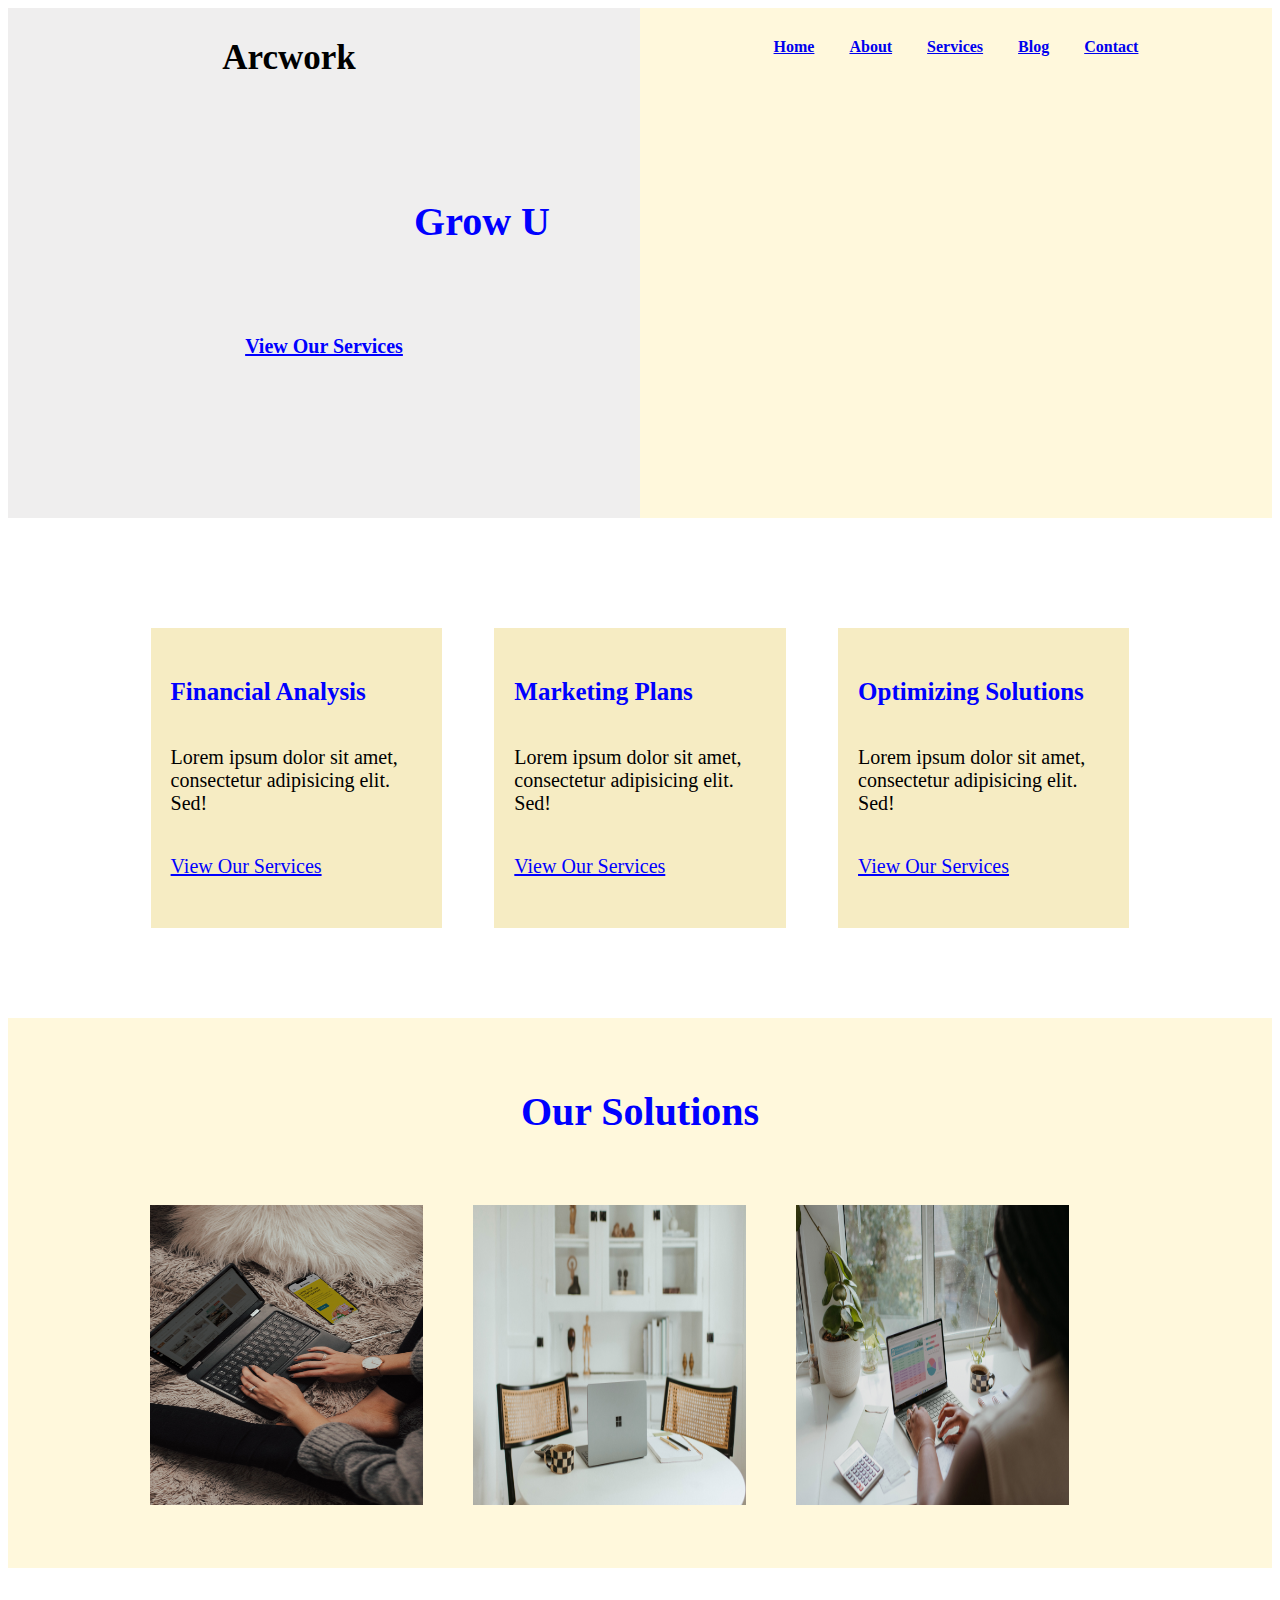
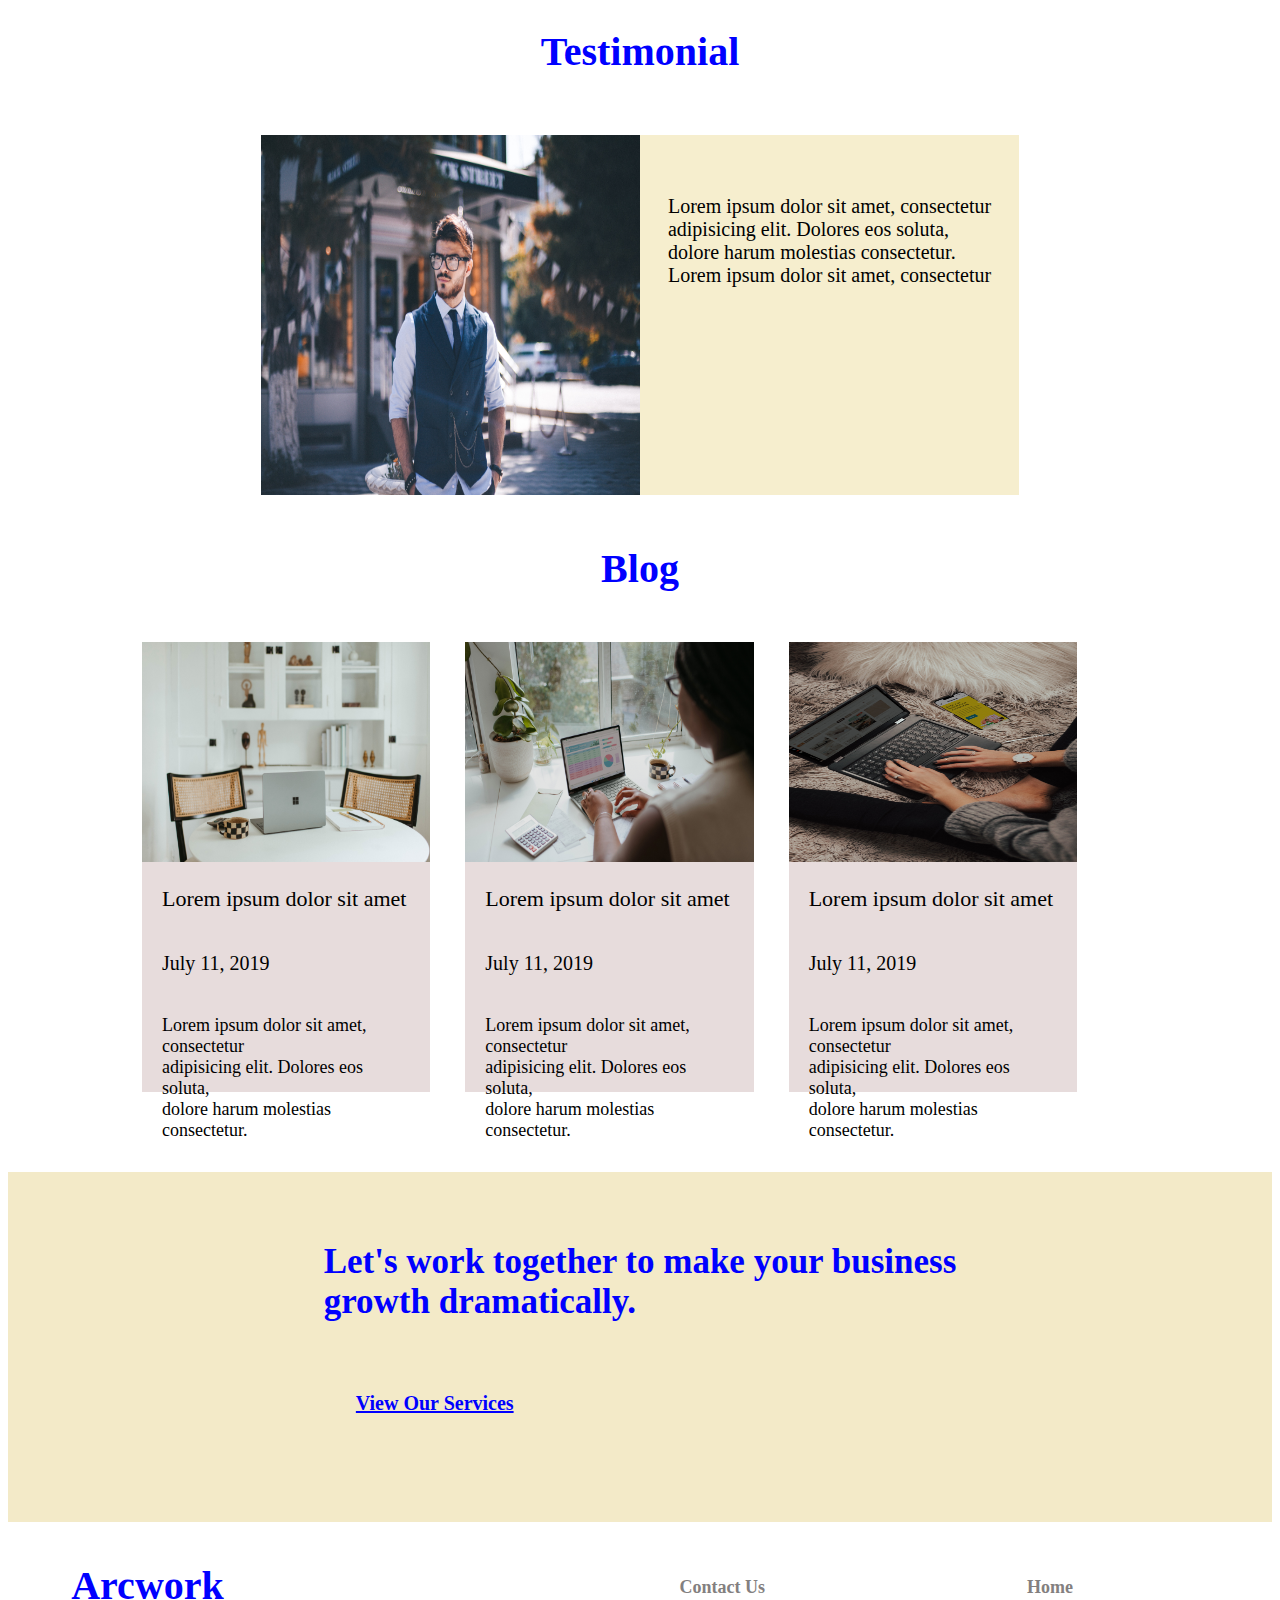
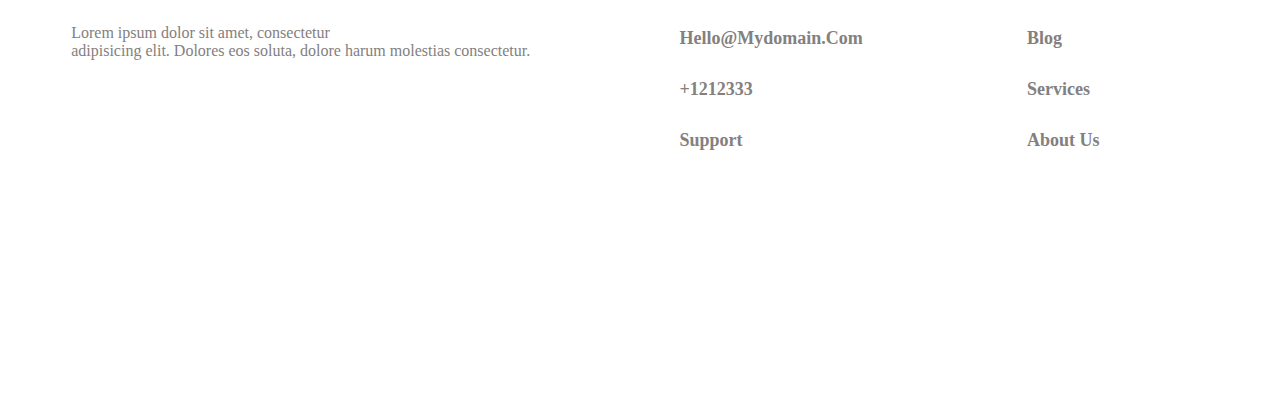
<file: index.html>
<!DOCTYPE html>
<html lang="en">
<head>
    <meta charset="UTF-8">
    <meta http-equiv="X-UA-Compatible" content="IE=edge">
    <meta name="viewport" content="width=device-width, initial-scale=1.0">
    <title>Document</title>
    <link rel="stylesheet" href="./practice5.css">
</head>
<body>
<!-- maindiv -->
<div class="maindiv">
    <div class="left">
        <div class="title">
            <div>arcwork</div>
        </div>
        <div class="subtitle" >
            <div id="text">

            </div>
            <div id="value">|</div>
            
        </div>
        <div class="view">
            <div>view our services</div>
        </div>
    </div>
    <div class="right">
        <div class="text">
            <a href="./html/home.html">home</a>
            <a href="./html/About.html">about</a>
            <a href="./html/Services.html">services</a>
            <a href="./html/Blog.html">blog</a>
            <a href="./html/Contact.html">contact</a>
        </div>
        <!-- menubar -->
        <div class="menu" onclick="Toggle()">
            <div></div>
            <div></div>
            <div></div>
        </div>
        <!-- sidebar -->
        <div class="sidebox" id="sidebar">
           <a href="./html/Home.html">home</a>
           <a href="./html/About.html">about</a>
           <a href="./html/Services.html">srvices</a>
           <a href="./html/Blog.html">blog</a>
           <a href="./html/Contact.html">contact</a>
        </div>
    </div>
</div>
<!-- innerdiv -->
<div class="innerdiv">
    <div class="subtext">
        <div class="value">financial analysis</div>
        <div class="lorem">Lorem ipsum dolor sit amet, <br>consectetur adipisicing elit. Sed!</div>
        <div class="service">view our services</div>
    </div>
    <div class="subtext">
        <div class="value">marketing plans</div>
        <div class="lorem">Lorem ipsum dolor sit amet, <br>consectetur adipisicing elit. Sed!</div>
        <div class="service">view our services</div>
    </div>
    <div class="subtext">
        <div class="value">optimizing solutions</div>
        <div class="lorem">Lorem ipsum dolor sit amet, <br>consectetur adipisicing elit. Sed!</div>
        <div class="service">view our services</div>
    </div>
</div>
<!-- function -->
<div class="function">
    <div class="icon">
        <div>our solutions</div>
    </div>
    <div class="task">
        <div class="heading">
            <div class="photo">
                <a href="./html/info.html">
                    <img src="./image/mailchimp-YTZOyio3Udk-unsplash.jpg">
                </a>
            </div>
                

        </div>
        <div class="heading">
            <div class="photo">
                <a href="./html/detail.html">
                    <img src="./image/surface-h108eyMxbxw-unsplash.jpg">
                </a>
                
            </div>
        </div>
        <div class="heading">
          <div class="photo">
            <a href="./html/task.html">
                <img src="./image/windows-qtpt4WGlz3Y-unsplash.jpg">
            </a>
            
          </div>
        </div>
    </div>
</div>
<!-- subhead -->
<div class="subhead">
    <div>testimonial</div>
</div>
<div class="head">
    <div class="leftone">
    <div class="image">
        <img src="./image/mubariz-mehdizadeh-t3zrEm88ehc-unsplash (1).jpg">
    </div>
    </div>
    <div class="rightone">
     <div class="item">Lorem ipsum dolor sit amet, consectetur<br> adipisicing elit. Dolores eos soluta,<br> dolore harum molestias consectetur.<br>Lorem ipsum dolor sit amet, consectetur</div>
    </div>
</div>
<div class="blog">
    <div>blog</div>
</div>

<div class="test">
    <div class="testing">
        <div class="picture">
            <img src="./image/surface-h108eyMxbxw-unsplash.jpg">
        </div>
        <div class="detail">Lorem ipsum dolor sit amet</div>
        <div class="date">july 11, 2019</div>
        <div class="type">Lorem ipsum dolor sit amet, consectetur<br> adipisicing elit. Dolores eos soluta, <br>dolore harum molestias consectetur.</div>
    </div>
    <div class="testing">
        <div class="picture">
            <img src="./image/windows-qtpt4WGlz3Y-unsplash.jpg">
        </div>
        <div class="detail">Lorem ipsum dolor sit amet</div>
        <div class="date">july 11, 2019</div>
        <div class="type">Lorem ipsum dolor sit amet, consectetur<br> adipisicing elit. Dolores eos soluta, <br>dolore harum molestias consectetur.</div>
    </div>
    <div class="testing">
        <div class="picture">
            <img src="./image/mailchimp-YTZOyio3Udk-unsplash.jpg">
        </div>
        <div class="detail">Lorem ipsum dolor sit amet</div>
        <div class="date">july 11, 2019</div>
        <div class="type">Lorem ipsum dolor sit amet, consectetur<br> adipisicing elit. Dolores eos soluta, <br>dolore harum molestias consectetur.</div>
    </div>
</div>

<!-- work -->
<div class="work">
  <div class="working">
    <div>Let's work together to make your business<br> growth dramatically.</div>
    </div>
    <div class="data">view our services</div>
</div>
<div class="faqs">
    <div class="container">
        <div class="info">
            <div class="names">arcwork</div>
            <div class="texting">Lorem ipsum dolor sit amet, consectetur<br> adipisicing elit. Dolores eos soluta, dolore harum molestias consectetur.</div>
        </div>
        <div class="info">
            <div class="information">
                <div>contact us</div>
                <div>hello@mydomain.com</div>
                <div>+1212333</div>
                <div>support</div>
            </div>
        </div>
        <div class="info">
            <div class="header">
                <div>home</div>
                <div>blog</div>
                <div>services</div>
                <div>about us</div>
            </div>
        </div>
    </div>
    
</div>

   













    
    


















    <script src="./practice5.js"></script>
    
</body>
</html>
</file>
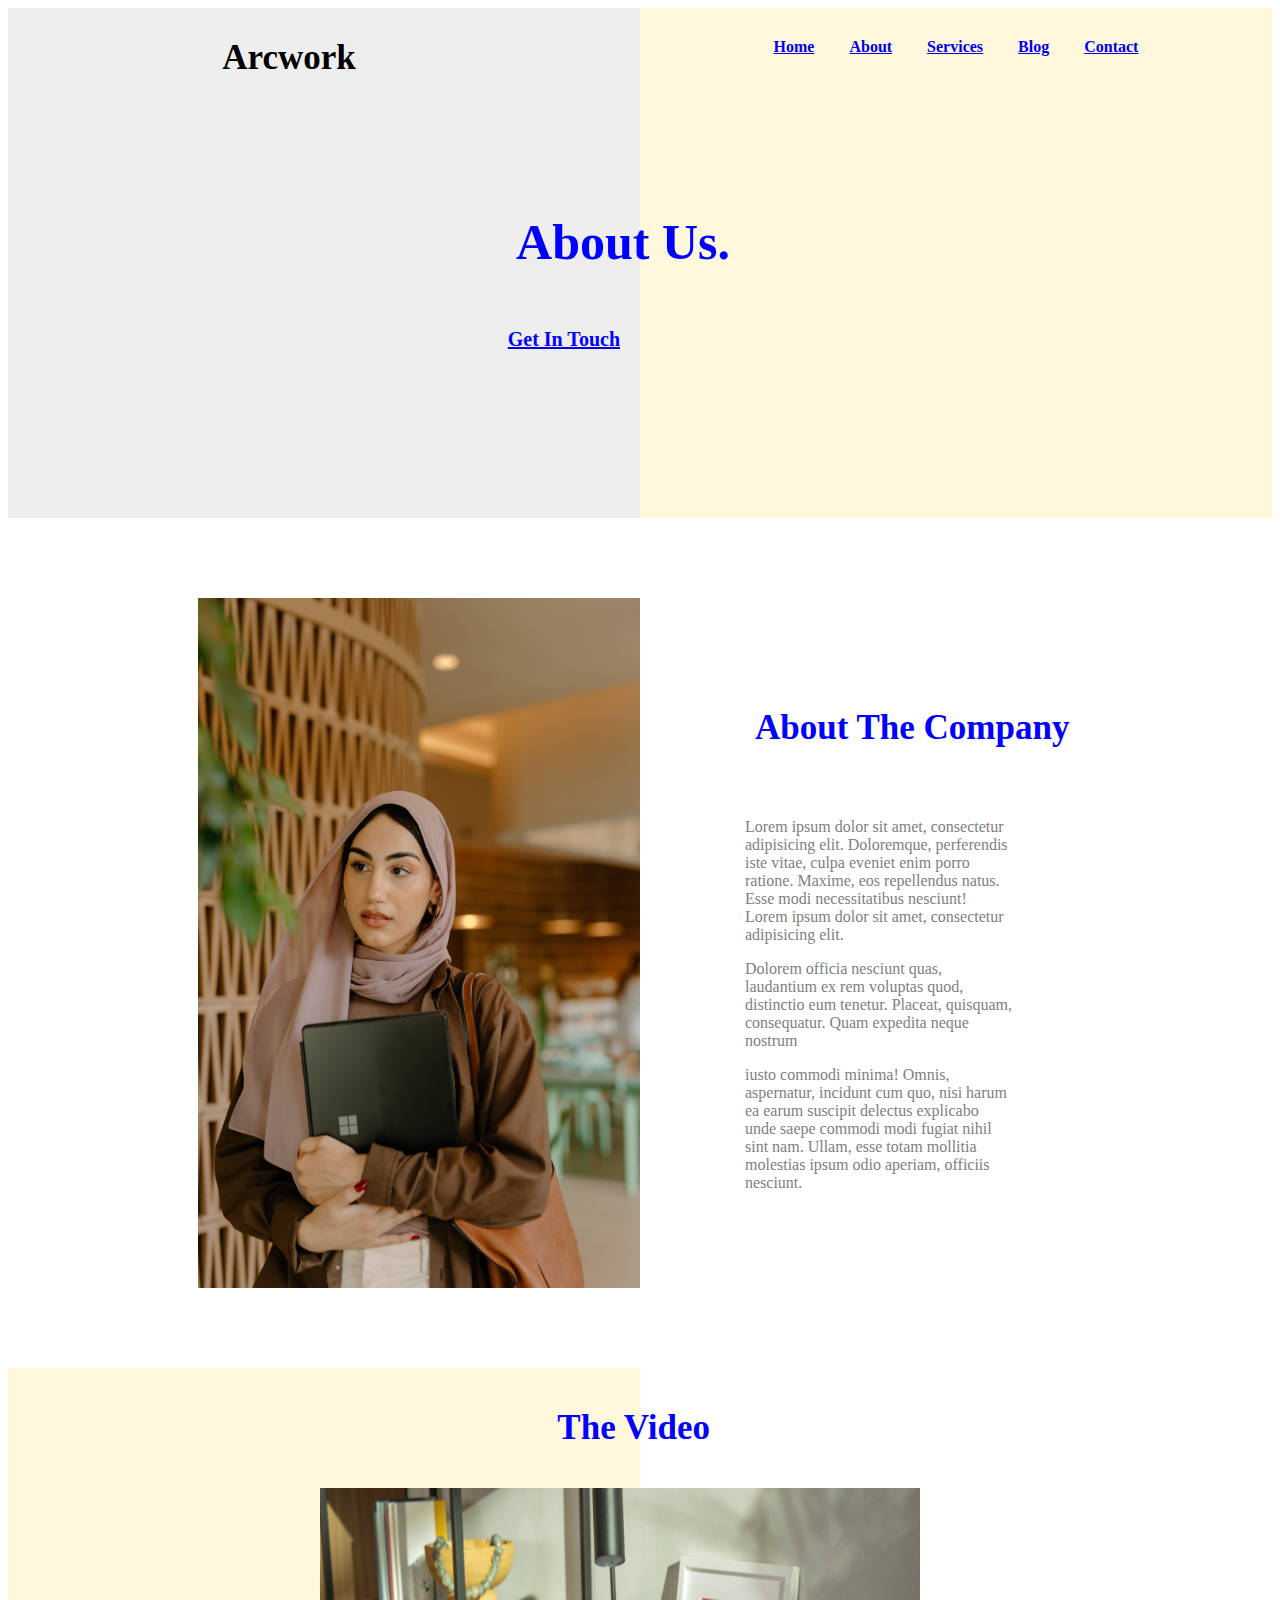
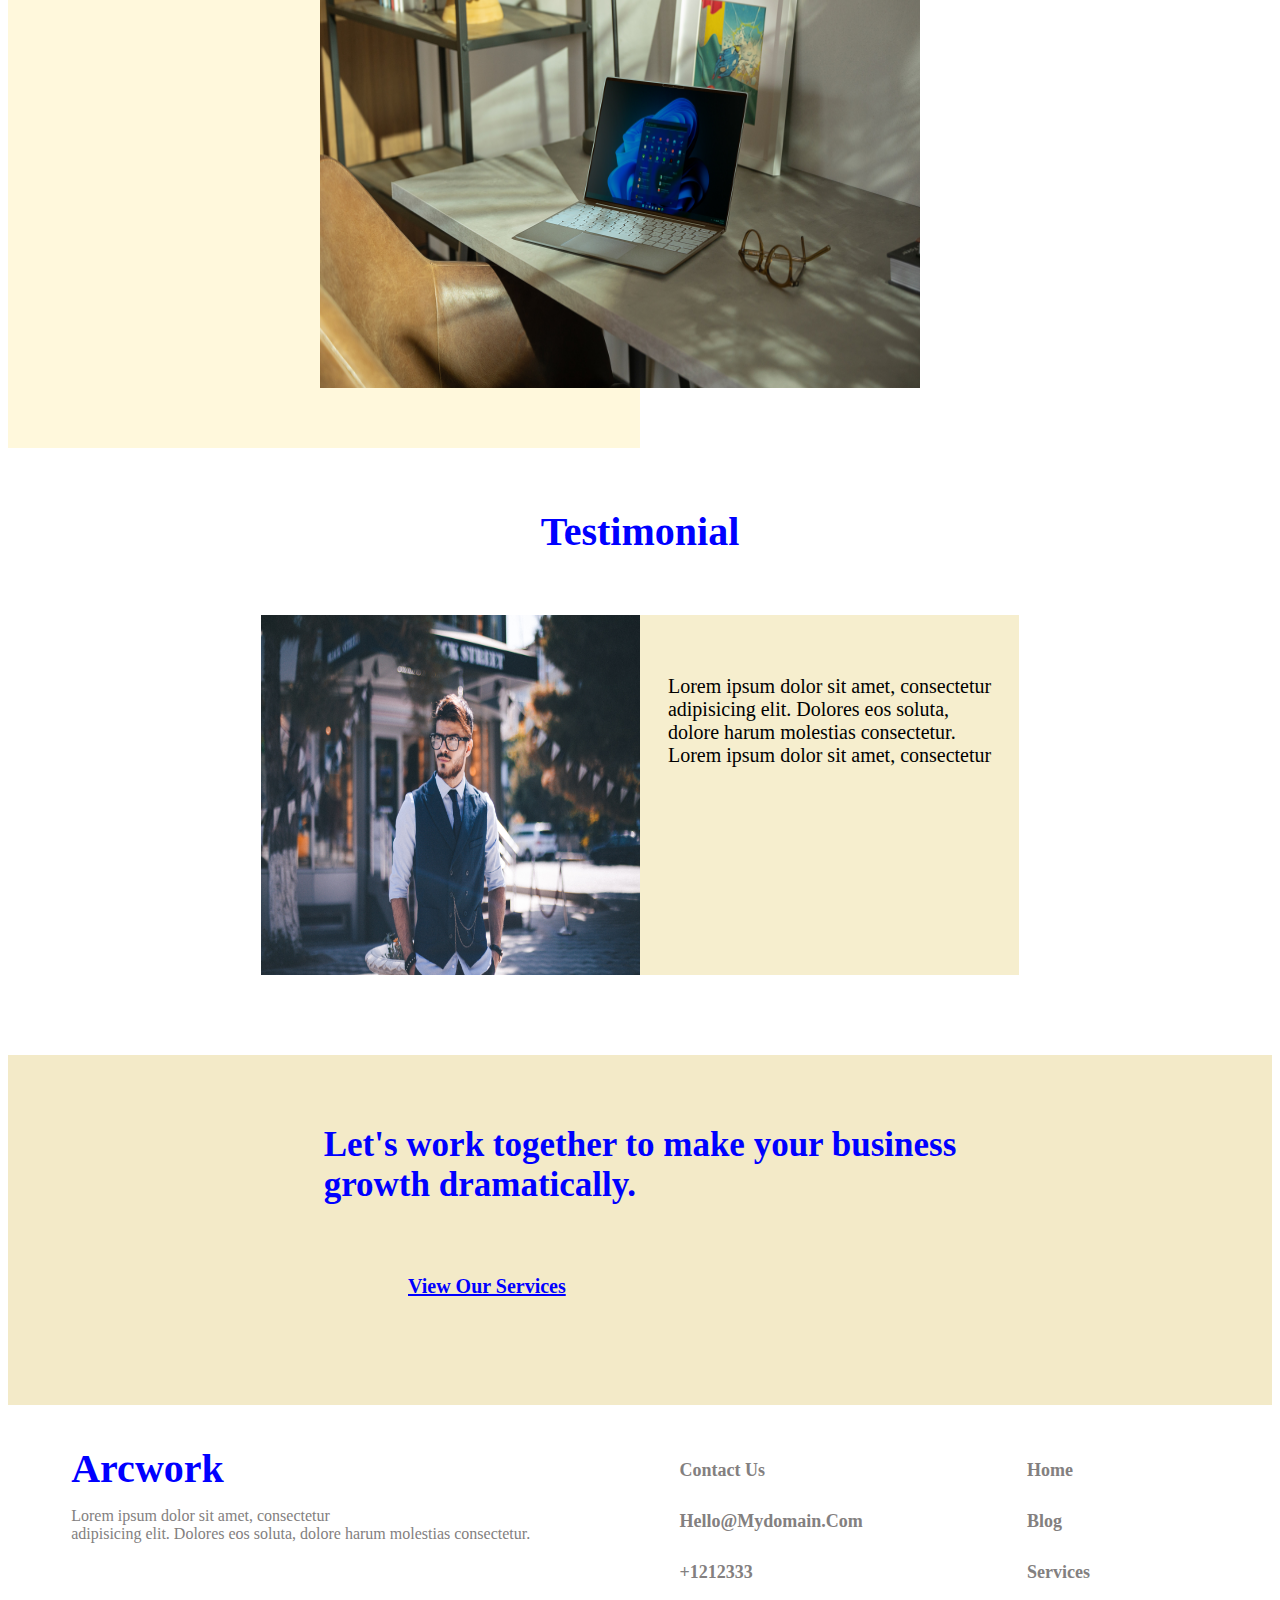
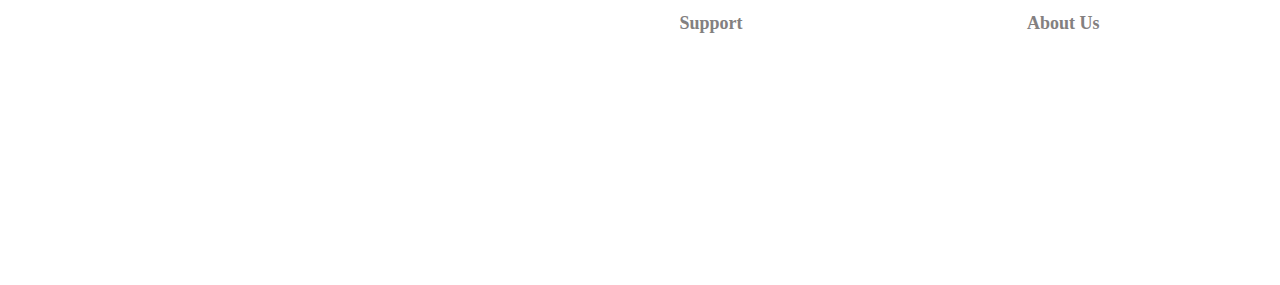
<file: html/About.html>
<!DOCTYPE html>
<html lang="en">
<head>
    <meta charset="UTF-8">
    <meta http-equiv="X-UA-Compatible" content="IE=edge">
    <meta name="viewport" content="width=device-width, initial-scale=1.0">
    <title>Document</title>
    <link rel="stylesheet" href="../css/navigation.css">
</head>
<body>
    <!-- maindiv -->
<div class="maindiv">
    <div class="left">
        <div class="title">
            <div>arcwork</div>
        </div>
       <div class="subtitle">
        <div>about us.</div>
       </div>
        <div class="view">
            <div>get in touch</div>
        </div>
    </div>
    <div class="right">
        <div class="text">
            <a href="../practice5.html">home</a>
            <a href="../html/About.html">about</a>
            <a href="../html/Services.html">services</a>
            <a href="../html/Blog.html">blog</a>
            <a href="../html/Contact.html">contact</a>
        </div>
        <!-- menubar -->
        <div class="menu" onclick="Toggle()">
            <div></div>
            <div></div>
            <div></div>
        </div>
        <!-- sidebar -->
        <div class="sidebox" id="sidebar">
           <a href="../practice5.html">home</a>
           <a href="../html/About.html">about</a>
           <a href="../html/Services.html">srvices</a>
           <a href="../html/Blog.html">blog</a>
           <a href="../html/Contact.html">contact</a>
        </div>
    </div>
</div>
<!-- innerdiv -->
<div class="innerdiv">
    <div class="leftone">
        <div class="head">
            <div class="photo">
                <img src="../image/microsoft-365-7mBictB_urk-unsplash.jpg">
            </div>
        </div>
    </div>
    <div class="rightone">
        <div class="task">
            <div>about the company</div>
        </div>
        <div class="lorem">Lorem ipsum dolor sit amet, consectetur adipisicing elit. Doloremque, perferendis iste vitae, culpa eveniet enim porro ratione. Maxime, eos repellendus natus. Esse modi necessitatibus nesciunt!

            Lorem ipsum dolor sit amet, consectetur adipisicing elit. </p>Dolorem officia nesciunt quas, laudantium ex rem voluptas quod, distinctio eum tenetur. Placeat, quisquam, consequatur. Quam expedita neque nostrum</p> iusto commodi minima!
            
            Omnis, aspernatur, incidunt cum quo, nisi harum ea earum suscipit delectus explicabo unde saepe commodi modi fugiat nihil sint nam. Ullam, esse totam mollitia molestias ipsum odio aperiam, officiis nesciunt.</div>
    </div>
</div>
<!-- subhead -->
<div class="subhead">
    <div class="video">
        <div>the video</div>
    </div>
    <div class="design">
        <div class="picture">
            <img src="../image/dell-0J8thHZfosE-unsplash.jpg">
        </div>
        </div>
</div>
<!-- subheads -->
<div class="subheads">
    <div>testimonial</div>
</div>
<div class="heads">
    <div class="leftones">
    <div class="image">
        <img src="../image/mubariz-mehdizadeh-t3zrEm88ehc-unsplash (1).jpg">
    </div>
    </div>
    <div class="rightones">
     <div class="item">Lorem ipsum dolor sit amet, consectetur<br> adipisicing elit. Dolores eos soluta,<br> dolore harum molestias consectetur.<br>Lorem ipsum dolor sit amet, consectetur</div>
    </div>
</div>
<!-- work -->
<div class="work">
    <div class="working">
      <div>Let's work together to make your business<br> growth dramatically.</div>
      </div>
      <div class="data">view our services</div>
  </div>
  <div class="faqs">
      <div class="container">
          <div class="info">
              <div class="names">arcwork</div>
              <div class="texting">Lorem ipsum dolor sit amet, consectetur<br> adipisicing elit. Dolores eos soluta, dolore harum molestias consectetur.</div>
          </div>
          <div class="info">
              <div class="information">
                  <div>contact us</div>
                  <div>hello@mydomain.com</div>
                  <div>+1212333</div>
                  <div>support</div>
              </div>
          </div>
          <div class="info">
              <div class="header">
                  <div>home</div>
                  <div>blog</div>
                  <div>services</div>
                  <div>about us</div>
              </div>
          </div>
      </div>
      
  </div>
<script src="../practice5.js"></script>
</body>
</html>
</file>
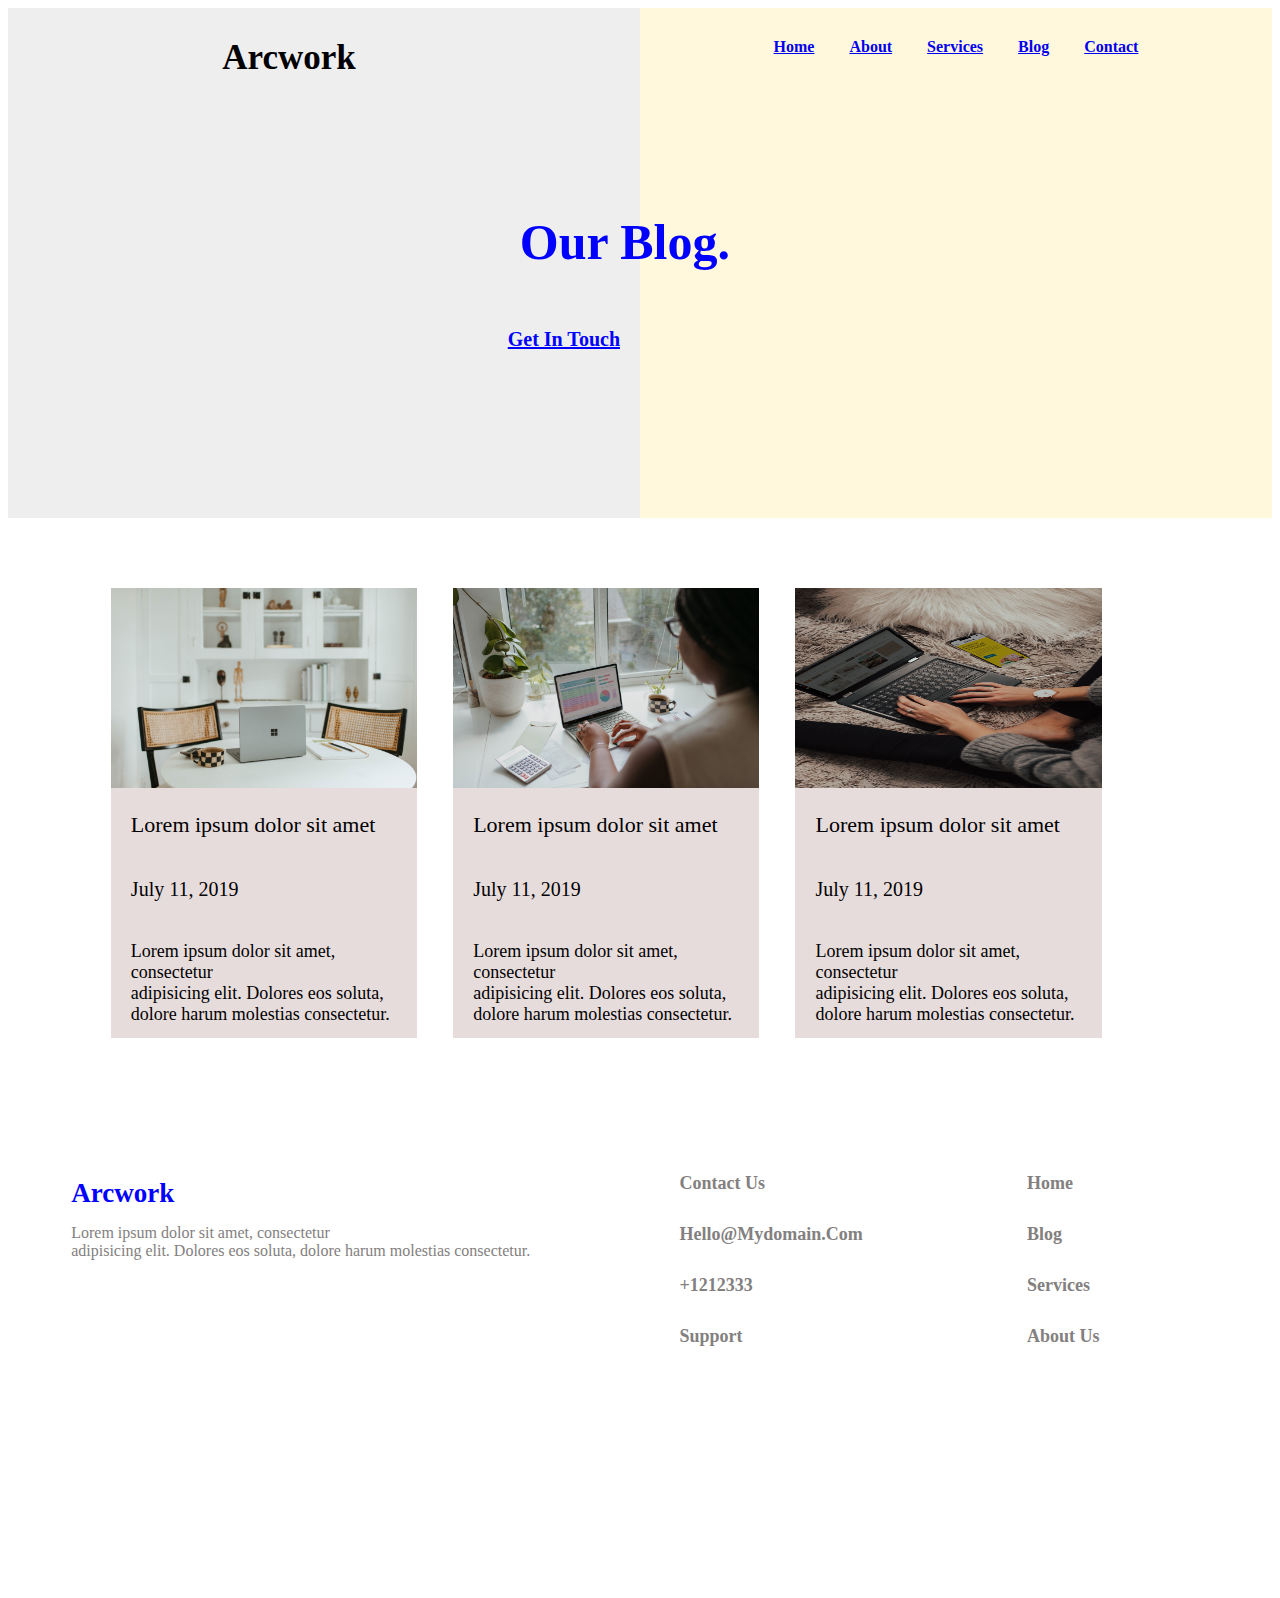
<file: html/Blog.html>
<!DOCTYPE html>
<html lang="en">
<head>
    <meta charset="UTF-8">
    <meta http-equiv="X-UA-Compatible" content="IE=edge">
    <meta name="viewport" content="width=device-width, initial-scale=1.0">
    <title>Document</title>
    <link rel="stylesheet" href="../css/navigation.css">
</head>
<body>
        <!-- maindiv -->
<div class="maindiv">
    <div class="left">
        <div class="title">
            <div>arcwork</div>
        </div>
       <div class="subtitle">
        <div>our blog.</div>
       </div>
        <div class="view">
            <div>get in touch</div>
        </div>
    </div>
    <div class="right">
        <div class="text">
            <a href="../practice5.html">home</a>
            <a href="../html/About.html">about</a>
            <a href="../html/Services.html">services</a>
            <a href="../html/Blog.html">blog</a>
            <a href="../html/Contact.html">contact</a>
        </div>
        <!-- menubar -->
        <div class="menu" onclick="Toggle()">
            <div></div>
            <div></div>
            <div></div>
        </div>
        <!-- sidebar -->
        <div class="sidebox" id="sidebar">
           <a href="../practice5.html">home</a>
           <a href="../html/About.html">about</a>
           <a href="../html/Services.html">srvices</a>
           <a href="../html/Blog.html">blog</a>
           <a href="../html/Contact.html">contact</a>
        </div>
    </div>
</div>
<div class="test">
    <div class="testing">
        <div class="pictures">
            <img src="../image/surface-h108eyMxbxw-unsplash.jpg">
        </div>
        <div class="details">Lorem ipsum dolor sit amet</div>
        <div class="date">july 11, 2019</div>
        <div class="type">Lorem ipsum dolor sit amet, consectetur<br> adipisicing elit. Dolores eos soluta, <br>dolore harum molestias consectetur.</div>
    </div>
    <div class="testing">
        <div class="pictures">
            <img src="../image/windows-qtpt4WGlz3Y-unsplash.jpg">
        </div>
        <div class="details">Lorem ipsum dolor sit amet</div>
        <div class="date">july 11, 2019</div>
        <div class="type">Lorem ipsum dolor sit amet, consectetur<br> adipisicing elit. Dolores eos soluta, <br>dolore harum molestias consectetur.</div>
    </div>
    <div class="testing">
        <div class="pictures">
            <img src="../image/mailchimp-YTZOyio3Udk-unsplash.jpg">
        </div>
        <div class="details">Lorem ipsum dolor sit amet</div>
        <div class="date">july 11, 2019</div>
        <div class="type">Lorem ipsum dolor sit amet, consectetur<br> adipisicing elit. Dolores eos soluta, <br>dolore harum molestias consectetur.</div>
    </div>
</div>
<div class="faq">
    <div class="containers">
        <div class="infos">
            <div class="name">arcwork</div>
            <div class="textings">Lorem ipsum dolor sit amet, consectetur<br> adipisicing elit. Dolores eos soluta, dolore harum molestias consectetur.</div>
        </div>
        <div class="infos">
            <div class="informations">
                <div>contact us</div>
                <div>hello@mydomain.com</div>
                <div>+1212333</div>
                <div>support</div>
            </div>
        </div>
        <div class="infos">
            <div class="headers">
                <div>home</div>
                <div>blog</div>
                <div>services</div>
                <div>about us</div>
            </div>
        </div>
    </div>
    <script src="../practice5.js"></script>
</body>
</html>
</file>
<file: practice5.css>
.maindiv{
    /* background-color: aqua; */
    width: 100%;
    height: 510px;
    display: grid;
    grid-template-columns: 50% 50%;
    
}

.left{
    background-color: rgb(239, 238, 238);
}
.title{
    display: flex;
    justify-content: center;
    align-items: center;
    padding: 30px;
    margin-right: 70px;
}

.title div{
    font-size: 35px;
    font-weight: 600;
    text-transform: capitalize;
}

.right{
    background-color:cornsilk;
}
.menu{
    /* background-color: red; */
    height: 50px;
    width: 50px;
    display: none;
    flex-direction: column;
    justify-content: space-evenly;
}
.menu div{
    height: 5px;
    width: 100%;
    border-radius: 10px;
    background-color: black;
}
.sidebox{
    background-color: gray;
    width: 200px;
    height: 100%;
    position: fixed;
    top: 80px;
    right: 0px;
    z-index: 100;
    display: flex;
    flex-direction: column;
    transform: translateX(150%);
    transition: transform 600ms ease-in-out;
}
.sidebox a{
    padding: 35px;
    font-size: 20px;
    text-transform: capitalize;
    color: black;
    font-weight: 600;
}
.text a{
    /* padding: 20px; */
    text-transform: capitalize;
    font-weight: 600;
}
.text{
    display: flex;
    justify-content: center;
    flex-direction: row;
    padding: 30px;
    gap: 35px;
}

.text div{
    text-transform: capitalize;
    font-size: 20px;
    font-weight: 600;
}
.text div:hover{
    color: blue;
    transform: scale(1.09);

}
.subtitle{
    display: flex;
    justify-content: flex-end;
    align-items: center;
    padding: 90px;
   
}
.subtitle div{
    font-size: 40px;
    font-weight: 600;
    text-transform: capitalize;
    color: blue;
}
.view{
    display: flex;
    justify-content: center;
}
.view div{
    font-size: 20px;
    font-weight: 600;
    text-decoration: underline;
   text-transform: capitalize;
   color: blue;
}
.innerdiv{
    /* background-color: aqua; */
    display: grid;
    grid-template-columns: auto auto auto;
    width: 80%;
    height: 350px;
    padding: 40px 0px;
    margin: 0px auto;
    gap: 20px;
    margin-top: 70px;
}

   
.subtext{
    background-color: rgb(246, 236, 195);
    display: flex;
    flex-direction: column;
    margin: 0px auto;
    width: 90%;
    height: 300px;
}
.subtext:hover{
    transform: scale(1.09);
    transition: 400ms ease-in-out;
    border: 2px solid black;
}

.value{
    display: flex;
    justify-content: flex-start;
    margin-top: 30px;
    font-size: 25px;
    font-weight: 600;
    text-transform: capitalize;
    padding: 20px;
    color: blue;
}
.lorem{
   display: flex;
   justify-content: flex-start;
   /* margin-top: 20px; */
   font-size: 20px;
   font-weight: 500;
   padding: 20px;
}
.service{
    display: flex;
   justify-content: flex-start;
   /* margin-top: 20px; */
   font-size: 20px;
   font-weight: 500;
   padding: 20px;
   text-transform: capitalize;
   text-decoration: underline;
   color: blue;
}
.function{
    background-color: cornsilk;
    width: 100%;
    height: 550px;
}
.icon{
    display: flex;
    justify-content: center;
    align-items: center;
    padding: 70px;
}
.icon div{
    font-size: 40px;
    font-weight: 600;
    text-transform: capitalize;
    color: blue;
}
.task{
     /* background-color: aqua; */
     display: grid;
     grid-template-columns: 30% 30% 30%;
     width: 80%;
     height: 400px;
     /* padding: 40px 0px; */
     margin: 0px auto;
     gap: 20px;
     /* margin-top: 70px; */
}
.heading{
    background-color: brown;
    display: flex;
    flex-direction: column;
    margin: 0px auto;
    width: 90%;
    height: 300px;
}

.photo img{
    width: 100%;
    height: 300px;
}
.subhead{
    display: flex;
    justify-content: center;
    align-items: center;
    padding: 60px;
}
.subhead div{
    font-size: 40px;
    font-weight: 600;
    text-transform: capitalize;
    color: blue;
}
.head{
    background-color: aqua;
    width: 60%;
    height: 360px;
    display: grid;
    grid-template-columns: 50% 50%;
    margin: 0px auto;
}
.leftone{
    /* background-color: red; */
    height: 360px;
}
.image img{
    width: 100%;
    height: 360px;
}
.rightone{
    background-color: rgb(246, 238, 206);
   
}
.item{
    display: flex;
    justify-content: center;
    align-items: center;
    margin-top: 60px;
    font-size: 20px;
    font-weight: 500;
}
.blog{
    display: flex;
    justify-content: center;
    align-items: center;
    padding: 50px;
}
.blog div{
    font-size: 40px;
    font-weight: 600;
    text-transform: capitalize;
    color: blue;
}
.test{
     /* background-color: aqua; */
     display: grid;
     grid-template-columns: 30% 30% 30%;
     width: 80%;
     height: 450px;
     /* padding: 40px 0px; */
     margin: 0px auto;
     gap: 20px;
     /* margin-top: 70px; */
}
.testing{
    background-color: rgb(231, 220, 220);
    display: flex;
    flex-direction: column;
    margin: 0px auto;
    width: 95%;
    height: 450px;
   
}
.testing:hover{
    transform: scale(1.09);
    background-color: white;
    transition: 400ms ease-in-out;
    border: 2px solid black;
}
.picture img{
    width: 100%;
    height: 220px;
}
.detail{
    display: flex;
    justify-content: flex-start;
    padding: 20px;
    font-size: 22px;
    font-weight: 500;
}
.date{
    padding: 20px;
    font-size: 20px;
    text-transform: capitalize;
}
.type{
    padding: 20px;
    font-size: 18px;
}
.work{
    background-color: rgb(243, 234, 200);
    width: 100%;
    height: 350px;
    margin-top: 80px;
    position: relative;
}
.working{
    display: flex;
    justify-content: center;
    align-items: center;
    margin: 0px auto;
    padding: 70px;
}
.working div{
    font-size: 35px;
    font-weight: 600;
    color: blue;
}
.data{
    display: flex;
    /* justify-content: center; */
   font-size: 20px;
   font-weight: 600;
   /* margin-left: 400px; */
   place-content: center;
    place-items: center;
    position: absolute;
   
    /* width: fit-content; */
    right: 60%;
   text-transform: capitalize;
   text-decoration: underline;
   color: blue;
}
.faqs{
    background-color: white;
    width: 100%;
    height: 450px;
}
.container{
    display: grid;
    grid-template-columns: auto auto auto;
    gap:40px;
    width: 90%;
    height: 400px;
    padding: 40px 0px;
    margin: 0px auto;
}
.info{
    /* background-color: aqua; */
    display: flex;
    flex-direction: column;
    margin: 0px auto;
    height: 350px;
    width: 100%;
}
.names{
    font-size: 40px;
    font-weight: 600;
    text-transform: capitalize;
    color: blue;
}
.texting{
    color: rgb(131, 128, 128);
    margin-top: 15px;
}
.information div{
    padding: 15px;
    font-size: 18px;
    font-weight: 600;
    text-transform: capitalize;
    color: rgb(131, 128, 128);
}
.header div{
    padding: 15px;
    font-size: 18px;
    font-weight: 600;
    text-transform: capitalize;
    color: rgb(131, 128, 128);
}
#value{
    display: flex;
    
}

@media(min-width:768px) and (max-width:1024px){
.menu{
/* background-color: red; */
height: 50px;
width: 50px;
display: flex;
flex-direction: column;
justify-content: space-evenly;
margin-left: 300px;
}
.text{
    display: none;
    
}
.innerdiv{
    /* background-color: aqua; */
    display: grid;
    grid-template-columns: auto auto auto;
    width: 100%;
    height: 350px;
    padding: 40px 0px;
    margin: 0px auto;
    gap: 20px;
    margin-top: 70px;
}
.task{
    gap: 40px;
}
.heading{
    background-color: brown;
    display: flex;
    flex-direction: column;
    margin: 0px auto;
    width: 95%;
    height: 300px;
}
.head{
    /* background-color: aqua; */
    width: 90%;
    
}
.item{
    text-align: center;
    font-size: 25px;
}
.testing{
    background-color: rgb(231, 220, 220);
    display: flex;
    flex-direction: column;
    margin: 0px auto;
    width: 95%;
    height: 505px;
   
}
.test{
    /* background-color: aqua; */
    display: grid;
    grid-template-columns: 30% 30% 30%;
    width: 90%;
    height: 550px;
    /* padding: 40px 0px; */
    margin: 0px auto;
    gap: 40px;
    /* margin-top: 70px; */
}
.type{
    font-size: 17px;
}
.names{
    padding: 20px;
    font-size: 45px;
}

.texting{
    width: 200px;
    padding: 10px;
    font-size: 20px;
    
}
.information {
    padding: 20px;
   
}
.information div{
    font-size: 25px;
}
.header{
    padding: 20px;
}
.header div{
    font-size: 25px;
}
.container{
    gap: 20px;
}
.type{
    padding: 3px;
    margin-left: 10px;
}
.container{
    width: 95%;
}
   .subtitle div{
    font-size: 30px;
   } 
}
@media(min-width:412px) and (max-width:914px){
    .menu{
    /* background-color: red; */
    height: 35px;
    width: 35px;
    display: flex;
    flex-direction: column;
    justify-content: space-evenly;
    margin-left: 150px;
    margin-top: 20px;
    
    }
    .text{
        display: none;
        
        
    }
    .title div{
        font-size: 27px;
    }
    #text{
        font-size: 20px;
    }
    .innerdiv{
        width: 100%;
        grid-template-columns: auto auto;
       
    }
    .subtext{
        width: 100%;
    }
    .value{
        font-size: 20px;
        
    }
    .service{
        padding: 4px;
    }
    .function{
        margin-top: 280px;
    }
    .task{
        width: 90%;
        height: 200px;
    }
    .heading{
        width: 100%;
      /* height: 200px; */
    }
    .head{
        width: 95%;
        /* height: 300px; */
    }
    .item{
        font-size: 18px;
        text-align: center;
        padding-top: 30px;
        /* width: 200px; */
    }
   .test{
    width: 100%;
    grid-template-columns: auto;
   }
   .work{
    margin-top: 250%;
   }
   .working div{
    font-size: 27px;
    padding-top: 20px;
    margin-left: -20px;
    
   }
   .data{
    font-size: 15px;
   margin-left: 40px;
   }
   .container{
    width: 100%;
    gap: 15px;
    /* padding: 50px; */
   }
   .names{
    font-size: 20px;
    padding-top: 15px;
   }
   .faqs{
    margin-top: 25px;
   }
   .texting{
    font-size: 15px;
    width: 100px;
    /* padding: 15px; */
   }
   .information div{
    font-size: 15px;
   }
   .header div{
    font-size: 15px;
   }
}
</file>
<file: css/navigation.css>
.maindiv{
    /* background-color: aqua; */
    width: 100%;
    height: 510px;
    display: grid;
    grid-template-columns: 50% 50%;
    
}

.left{
    background-color: rgb(239, 238, 238);
    position: relative;
}
.title{
    display: flex;
    justify-content: center;
    align-items: center;
    padding: 30px;
    margin-right: 70px;
}

.title div{
    font-size: 35px;
    font-weight: 600;
    text-transform: capitalize;
}

.right{
    background-color:cornsilk;
}
.menu{
    /* background-color: red; */
    height: 50px;
    width: 50px;
    display: none;
    flex-direction: column;
    justify-content: space-evenly;
}
.menu div{
    height: 5px;
    width: 100%;
    border-radius: 10px;
    background-color: black;
}
.sidebox{
    background-color: gray;
    width: 200px;
    height: 100%;
    position: fixed;
    top: 80px;
    right: 0px;
    z-index: 100;
    display: flex;
    flex-direction: column;
    transform: translateX(150%);
    transition: transform 600ms ease-in-out;
}
.sidebox a{
    padding: 35px;
    font-size: 20px;
    text-transform: capitalize;
    color: black;
    font-weight: 600;
}
.text a{
    /* padding: 20px; */
    text-transform: capitalize;
    font-weight: 600;
}
.text{
    display: flex;
    justify-content: center;
    flex-direction: row;
    padding: 30px;
    gap: 35px;
}

.text div{
    text-transform: capitalize;
    font-size: 20px;
    font-weight: 600;
}
.text div:hover{
    color: blue;
    transform: scale(1.09);

}
.subtitle{
    display: flex;
    /* margin-left: 400px; */
    place-content: center;
    place-items: center;
    padding-top: 105px;
    /* background-color: aqua; */
    width: fit-content;
    position: absolute;
    right: -90px;

}
.subtitle div{
    font-size: 50px;
    font-weight: 600;
    color: blue;
    text-transform: capitalize;
}
.view{
    display: flex;
    /* margin-left: 340px; */
    place-content: center;
    place-items: center;
    /* padding: 55px; */
    width: fit-content;
    position: absolute;
    right: 20px;
    top: 320px;
    
}
.view div{
    font-size: 20px;
    font-weight: 600;
    text-decoration: underline;
   text-transform: capitalize;
   color: blue;
}
.innerdiv{
    /* background-color: aqua; */
    width: 70%;
    height: 710px;
    display: grid;
    grid-template-columns: 50% 50%;
    
    margin: 0px auto;
    
}
.leftone{
    /* background-color: blue; */
    margin-top: 80px;
}
.head{
    display: flex;
        flex-direction: column;
        margin: 0px auto;
        width: 100%;
        height: 700px;
    }
.photo img{
    width: 100%;
    height: 690px;
}
.rightone{
    /* background-color: brown; */
    margin-top: 80px;
}
.task{
    margin-top: 110px;
   margin-left: 115px;
}
.task div{
    font-size: 35px;
    font-weight: 600;
    text-transform: capitalize;
    color: blue;
}
.lorem{
    padding: 70px;
    margin-left: 35px;
    color: gray;
}
.subhead{
    background-color:cornsilk;
    width: 50%;
    height: 680px;
    margin-top: 140px;
    position: relative;
}
.video{
    display: flex;
    /* margin-left: 400px; */
    place-content: center;
    place-items: center;
    padding-top: 40px;
    /* background-color: aqua; */
    width: fit-content;
    position: absolute;
    right: -70px;
}
.video div{
    font-size: 35px;
    font-weight: 600;
    text-transform: capitalize;
    color: blue;
}
.design{
    display: flex;
    flex-direction: column;
    margin: 0px auto;
}

.picture img{
    
    width: 600px;
    height: 500px;
    place-content: center;
    place-items: center;
    position: absolute;
   
    /* width: fit-content; */
    right: -280px;
    margin-top: 120px;
   /* margin-left:400px;
   margin-top: 120px; */
}
.subheads{
    display: flex;
    justify-content: center;
    align-items: center;
    padding: 60px;
}
.subheads div{
    font-size: 40px;
    font-weight: 600;
    text-transform: capitalize;
    color: blue;
}
.heads{
    background-color: aqua;
    width: 60%;
    height: 360px;
    display: grid;
    grid-template-columns: 50% 50%;
    margin: 0px auto;
}
.leftones{
    /* background-color: red; */
    height: 360px;
}
.image img{
    width: 100%;
    height: 360px;
}
.rightones{
    background-color: rgb(246, 238, 206);
   
}
.item{
    display: flex;
    justify-content: center;
    align-items: center;
    margin-top: 60px;
    font-size: 20px;
    font-weight: 500;
}
.work{
    background-color: rgb(243, 234, 200);
    width: 100%;
    height: 350px;
    margin-top: 80px;
}
.working{
    display: flex;
    justify-content: center;
    align-items: center;
    margin: 0px auto;
    padding: 70px;
}
.working div{
    font-size: 35px;
    font-weight: 600;
    color: blue;
}
.data{
    display: flex;
    /* justify-content: center; */
   font-size: 20px;
   font-weight: 600;
   margin-left: 400px;
   text-transform: capitalize;
   text-decoration: underline;
   color: blue;
}
.faqs{
    background-color: white;
    width: 100%;
    height: 450px;
}
.container{
    display: grid;
    grid-template-columns: auto auto auto;
    gap:40px;
    width: 90%;
    height: 400px;
    padding: 40px 0px;
    margin: 0px auto;
}
.info{
    /* background-color: aqua; */
    display: flex;
    flex-direction: column;
    margin: 0px auto;
    height: 350px;
    width: 100%;
}
.names{
    font-size: 40px;
    font-weight: 600;
    text-transform: capitalize;
    color: blue;
}
.texting{
    color: rgb(131, 128, 128);
    margin-top: 15px;
}
.information div{
    padding: 15px;
    font-size: 18px;
    font-weight: 600;
    text-transform: capitalize;
    color: rgb(131, 128, 128);
}
.header div{
    padding: 15px;
    font-size: 18px;
    font-weight: 600;
    text-transform: capitalize;
    color: rgb(131, 128, 128);
}
#value{
    display: flex;
    
}
.innersdiv{
    /* background-color: aqua; */
    display: grid;
    grid-template-columns: 30% 30% 30%;
    width: 80%;
    height: 350px;
    padding: 40px 0px;
    margin: 0px auto;
    gap: 40px;
    margin-top: 70px;
}

   
.subtext{
    background-color: rgb(246, 236, 195);
    display: flex;
    flex-direction: column;
    margin: 0px auto;
    width: 90%;
    height: 300px;
}
.subtext:hover{
    transform: scale(1.09);
    transition: 400ms ease-in-out;
    border: 2px solid black;
}

.value{
    display: flex;
    justify-content: flex-start;
    margin-top: 30px;
    font-size: 25px;
    font-weight: 600;
    text-transform: capitalize;
    padding: 20px;
    color: blue;
}
.lorems{
   display: flex;
   justify-content: flex-start;
   /* margin-top: 20px; */
   font-size: 20px;
   font-weight: 500;
   padding: 20px;
}
.service{
    display: flex;
   justify-content: flex-start;
   /* margin-top: 20px; */
   font-size: 20px;
   font-weight: 500;
   padding: 20px;
   text-transform: capitalize;
   text-decoration: underline;
   color: blue;
}
.tester{
    margin-top: 350px;
    display: flex;
    justify-content: center;
}
.tester div{
    
    font-size: 40px;
    font-weight: 600;
    text-transform: capitalize;
    color: blue;
}
.parts{
    /* background-color: aqua; */
    width: 60%;
    height: 360px;
    display: grid;
    grid-template-columns: 50% 50%;
    margin: 0px auto;
}
.row{
    /* background-color: red; */
    height: 360px;
    margin-top: 50px;
}
.image img{
    width: 100%;
    height: 360px;
}
.column{
    background-color: rgb(246, 238, 206);
    margin-top: 50px;
   
}
.items{
    display: flex;
    justify-content: center;
    align-items: center;
    margin-top: 60px;
    font-size: 20px;
    font-weight: 500;
}
.test{
    /* background-color: aqua; */
    display: grid;
    grid-template-columns: 30% 30% 30%;
    width: 85%;
    height: 450px;
    /* padding: 40px 0px; */
    margin: 0px auto;
    gap: 20px;
    margin-top: 70px;
}
.testing{
   background-color: rgb(231, 220, 220);
   display: flex;
   flex-direction: column;
   margin: 0px auto;
   width: 95%;
   height: 450px;
   /* margin-top: 80px; */
  
}
.testing:hover{
   transform: scale(1.09);
   background-color: white;
   transition: 400ms ease-in-out;
   border: 2px solid black;
}
.pictures img{
   width: 100%;
   height: 200px;
}
.details{
   display: flex;
   justify-content: flex-start;
   padding: 20px;
   font-size: 22px;
   font-weight: 500;
}
.date{
   padding: 20px;
   font-size: 20px;
   text-transform: capitalize;
}
.type{
   padding: 20px;
   font-size: 18px;
}
.faq{
    background-color:white;
    width: 100%;
    height: 450px;
    margin-top: 80px;
}
.containers{
    display: grid;
    grid-template-columns: auto auto auto;
    gap:40px;
    width: 90%;
    height: 400px;
    padding: 40px 0px;
    margin: 0px auto;
}
.infos{
    /* background-color: aqua; */
    display: flex;
    flex-direction: column;
    margin: 0px auto;
    height: 350px;
    width: 100%;
}
.name{
    font-size: 40px;
    font-weight: 600;
    text-transform: capitalize;
    color: blue;
}
.textings{
    color: rgb(131, 128, 128);
    margin-top: 15px;
}
.informations div{
    padding: 15px;
    font-size: 18px;
    font-weight: 600;
    text-transform: capitalize;
    color: rgb(131, 128, 128);
}
.headers div{
    padding: 15px;
    font-size: 18px;
    font-weight: 600;
    text-transform: capitalize;
    color: rgb(131, 128, 128);
}
.index{
    /* background-color: cornsilk; */
    width: 100%;
    height: 390px;
    display: grid;
    grid-template-columns: 50% 50%;
    padding: 30px;
    margin-top: 50px;
}
.left2{
    /* background-color: brown; */
    
    margin-left: 50px;
    margin-top: 20px;
}
.contactinfo{
    padding: 10px;
    margin-top: 40px;
    margin-left: 30px;
}
.contactinfo div{
    font-size: 26px;
    font-weight: 600;
    text-transform: capitalize;
}
.titles{
    /* margin-top: 160px; */
    margin-left: 50px;
}
.name{
    font-size: 27px;
    text-transform: capitalize;
    font-weight: 600;
    margin-top: 20px;
}
.creative{
    margin-right: 200px;
    padding: 10px;
    text-transform: capitalize;
    font-size: 17px;
    color: gray;
}
.right2{
    /* background-color: aqua; */
}
.form{
    width: 100%;
    display: flex;
    justify-content: center;
    align-items: center;
    flex-direction: column;
    padding-top: 40px;
}
.form .form-control{
    padding: 30px;
}
.form-control{
    padding: 10px;
    height: 20px;
    width: 80%;
}
.form-control input{
    width: 100%;
    height: 45px;
    text-align: center;
    text-transform: uppercase;
    font-size: 14px;
    font-weight: 600;
    outline: 1px solid lightgray;
    border: none;
}
.message{
    background-color: red;
    width: 160px;
    height: 55px;
    border-radius: 10px;
    margin-top: 50px;
}
.message div{
    font-size: 18px;
    font-weight: 600;
    text-transform: capitalize;
    color: white;
    display: flex;
    justify-content: center;
    margin-top: 18px;
    cursor: pointer;
}




@media(min-width:768px) and (max-width:1024px){
    .menu{
        /* background-color: red; */
        height: 50px;
        width: 50px;
        display: flex;
        flex-direction: column;
        justify-content: space-evenly;
        margin-left: 300px;
        }
        .text{
            display: none;
            
        }
        .head{
            display: flex;
                flex-direction: column;
                margin: 0px auto;
                width: 100%;
                height: 700px;
            }
        .photo img{
            width: 100%;
            height: 600px;
        }
        .task div{
            /* background-color: blue; */
            font-size: 21px;
            width: 200px;
            margin-top: -90px;
        }
        .lorem{
            width: 200px;
        }
        .picture img{
            width: 480px;
            margin-left:200px;
        }
        .heads{
            width: 80%;
        }
        .item{
            font-size: 22px;
            width: 200px;
            margin-left: 40px;
        }
        .left{
            /* z-index: 1200px; */
            /* position: absolute; */
            /* top:0px; */
        }
        .subtitle{
            /* background-color: aqua; */
        }
        .faqs{
            margin-top: 30px;
        }
        .innersdiv{
            width:95% ;
            height:420px ;
        }
        .service{
            padding: 3px;
            margin-left: 10px;
        }
        .subtext{
            
            width: 95%;
            height: 320px;
        }
        .lorems{
       width: 150px;
        }
        .parts{
            width: 80%;
        }
        .items{
            width: 200px;
            margin-left: 30px;
            font-size: 22px;
        }
        .test{
            width: 95%;
           
        }
        .testing{
            height: 500px;
        }
        .type{
            padding: 10px;
            width: 200px;
            margin-left: 5px;
        }
        
        .creative{
            width: 200px;
        }
    }
    @media(min-width:412px) and (max-width:914px){
        .menu{
        /* background-color: red; */
        height: 35px;
        width: 35px;
        display: flex;
        flex-direction: column;
        justify-content: space-evenly;
        margin-left: 150px;
        margin-top: 20px;
        
        }
        .text{
            display: none;
        }
           .title div{
            font-size: 25px;
           } 
           .innerdiv{
            width: 100%;
           
           }
           /* .head{
            height: 100px;
           }  */
           .photo img{
            height: 600px;
            margin-top: 50px;
           }
           .task{
            margin-top: 80px;
           margin-left: 55px;
           width: 200px;

        }
        .task div{
           
            font-size: 25px;
            font-weight: 600;
            text-transform: capitalize;
            color: blue;
        }
        .lorem{
            font-size: 13px;
            padding: 30px;
            margin-left: 15px;
            color: gray;
            width: 150px;
        }
        .subhead{
            background-color:cornsilk;
            width: 60%;
            height: 680px;
            margin-top: 140px;
        }
        .picture img{
    
            width: 400px;
            height: 400px;
            place-content: center;
            place-items: center;
            position: absolute;
           
            /* width: fit-content; */
            right: -80px;
            margin-top: 150px;
            
            /* right: 10px; */
            /* margin: 0px auto; */
           /* margin-left:400px;
           margin-top: 120px; */
        }
        .heads{
            width: 95%;
        }
        .item{
            font-size: 18px;
            text-align: center;
            padding-top: 30px;
            /* width: 200px; */
        }
        
           .working div{
            font-size: 27px;
            padding-top: 20px;
            margin-left: -20px;
            
           }
           .data{
            font-size: 15px;
           margin-left: 40px;
           }
           .container{
            width: 100%;
            gap: 15px;
            /* padding: 50px; */
           }
           .names{
            font-size: 20px;
            padding-top: 15px;
           }
           .faqs{
            margin-top: 25px;
           }
           .texting{
            font-size: 15px;
            width: 100px;
            /* padding: 15px; */
           }
           .information div{
            font-size: 15px;
           }
           .header div{
            font-size: 15px;
           }
           .subtitle div{
            font-size: 40px;
           }
           .innersdiv{
            width: 100%;
            grid-template-columns: auto;
           }
           .tester{
            margin-top: 420%;
           }
           .parts{
            width: 95%;
           }
           .items{
            font-size: 18px;
            text-align: center;
            padding-top: 30px;
           }
           .test{
            width: 100%;
            grid-template-columns: auto;
           }
           .faq{
            margin-top: 240%;
           }
           .containers{
            width: 100%;
            gap: 15px;
            /* padding: 50px; */
           }
           .name{
            font-size: 20px;
            /* padding-top: 15px; */
           }
           
           .textings{
            font-size: 15px;
            width: 100px;
            /* padding: 15px; */
           }
           .informations div{
            font-size: 15px;
           }
           .headers div{
            font-size: 15px;
           }
           .index{
            background-color: aqua;
            margin-top: 10px;
           
           }
           .left2{
            /* background-color: brown; */
            
            margin-left: 10px;
            /* margin-top: 20px; */
        }
        .contactinfo{
            margin-left: 20px;
            
        }
        .contactinfo div{
            font-size: 20px;
        }
        .titles{
            /* margin-top: 160px; */
            margin-left: 30px;
        }
        .creative{
            font-size: 13px;
            width: 200px;
            /* margin-right: 100px; */
            /* padding: 10px; */
        }
    }
</file>
